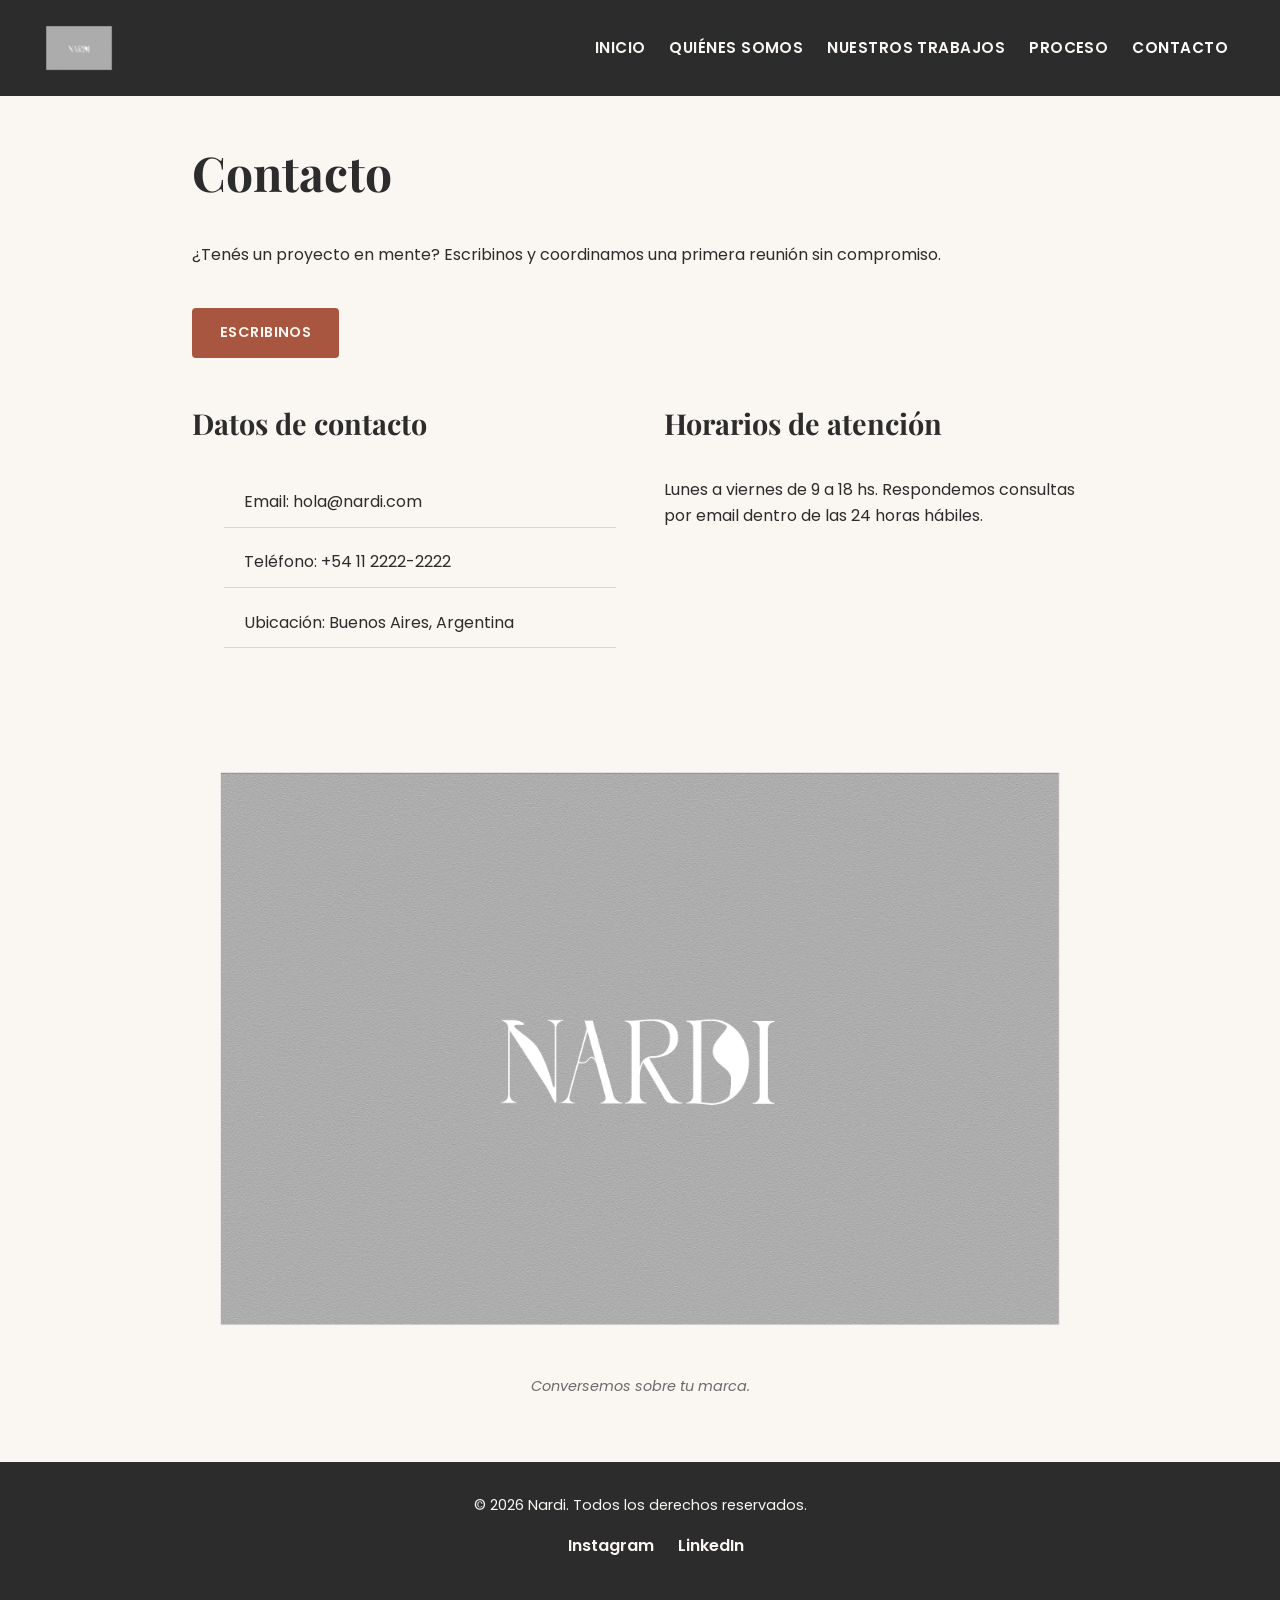
<file: pages/contacto.html>
<!DOCTYPE html>
<html lang="es">
<head>
    <meta charset="UTF-8">
    <meta name="viewport" content="width=device-width, initial-scale=1.0">
    <title>Contacto | Nardi — Estudio de Marketing Digital en Buenos Aires</title>
    <meta name="description" content="Contactate con Nardi para coordinar una primera reunión sin compromiso. Email, teléfono y horarios de atención de nuestro estudio en Buenos Aires.">
    <meta name="keywords" content="contacto, estudio de marketing digital, Buenos Aires, agencia de marketing">
    <link rel="preconnect" href="https://fonts.googleapis.com">
    <link rel="preconnect" href="https://fonts.gstatic.com" crossorigin>
    <link href="https://fonts.googleapis.com/css2?family=Playfair+Display:wght@600;700&family=Poppins:wght@300;400;600&display=swap" rel="stylesheet">
    <link href="https://cdn.jsdelivr.net/npm/bootstrap@5.3.3/dist/css/bootstrap.min.css" rel="stylesheet">
    <link href="https://cdn.jsdelivr.net/npm/aos@2.3.4/dist/aos.css" rel="stylesheet">
    <link rel="stylesheet" href="../styles/styles.css">
</head>
<body>

    <header class="site-header">
        <nav class="navbar navbar-expand-lg navbar-dark navbar-nardi">
            <div class="container-fluid">
                <a class="navbar-brand" href="../index.html">
                    <img class="logo" src="../img/nardi-logo.png" alt="Nardi">
                </a>
                <button class="navbar-toggler" type="button" data-bs-toggle="collapse" data-bs-target="#navbarNardi" aria-controls="navbarNardi" aria-expanded="false" aria-label="Abrir menú de navegación">
                    <span class="navbar-toggler-icon"></span>
                </button>
                <div class="collapse navbar-collapse" id="navbarNardi">
                    <ul class="navbar-nav ms-auto">
                        <li class="nav-item"><a class="nav-link" href="../index.html">Inicio</a></li>
                        <li class="nav-item"><a class="nav-link" href="./quienes-somos.html">Quiénes somos</a></li>
                        <li class="nav-item"><a class="nav-link" href="./nuestros-trabajos.html">Nuestros trabajos</a></li>
                        <li class="nav-item"><a class="nav-link" href="./proceso.html">Proceso</a></li>
                        <li class="nav-item"><a class="nav-link active" aria-current="page" href="./contacto.html">Contacto</a></li>
                    </ul>
                </div>
            </div>
        </nav>
    </header>

    <main class="site-main">
        <section class="section section-intro">
            <h1>Contacto</h1>
            <p>¿Tenés un proyecto en mente? Escribinos y coordinamos una primera reunión sin compromiso.</p>
            <a class="btn-nardi" href="mailto:hola@nardi.com" role="button">Escribinos</a>
        </section>

        <div class="two-col-grid">
            <section class="section" data-aos="fade-up">
                <h2>Datos de contacto</h2>
                <ul class="content-list">
                    <li>Email: hola@nardi.com</li>
                    <li>Teléfono: +54 11 2222-2222</li>
                    <li>Ubicación: Buenos Aires, Argentina</li>
                </ul>
            </section>

            <section class="section" data-aos="fade-up" data-aos-delay="100">
                <h2>Horarios de atención</h2>
                <p>Lunes a viernes de 9 a 18 hs. Respondemos consultas por email dentro de las 24 horas hábiles.</p>
            </section>
        </div>

        <figure class="figure" data-aos="fade-up">
            <img class="figure-img" src="../img/nardi-logo.png" alt="Logo de Nardi">
            <figcaption class="figure-caption">Conversemos sobre tu marca.</figcaption>
        </figure>
    </main>

    <footer class="site-footer">
        <p class="footer-text">&copy; 2026 Nardi. Todos los derechos reservados.</p>
        <ul class="social-list">
            <li><a class="social-link" href="#">Instagram</a></li>
            <li><a class="social-link" href="#">LinkedIn</a></li>
        </ul>
    </footer>

    <script src="https://cdn.jsdelivr.net/npm/bootstrap@5.3.3/dist/js/bootstrap.bundle.min.js"></script>
    <script src="https://cdn.jsdelivr.net/npm/aos@2.3.4/dist/aos.js"></script>
    <script>
        AOS.init({
            duration: 700,
            once: true
        });
    </script>
</body>
</html>
</file>
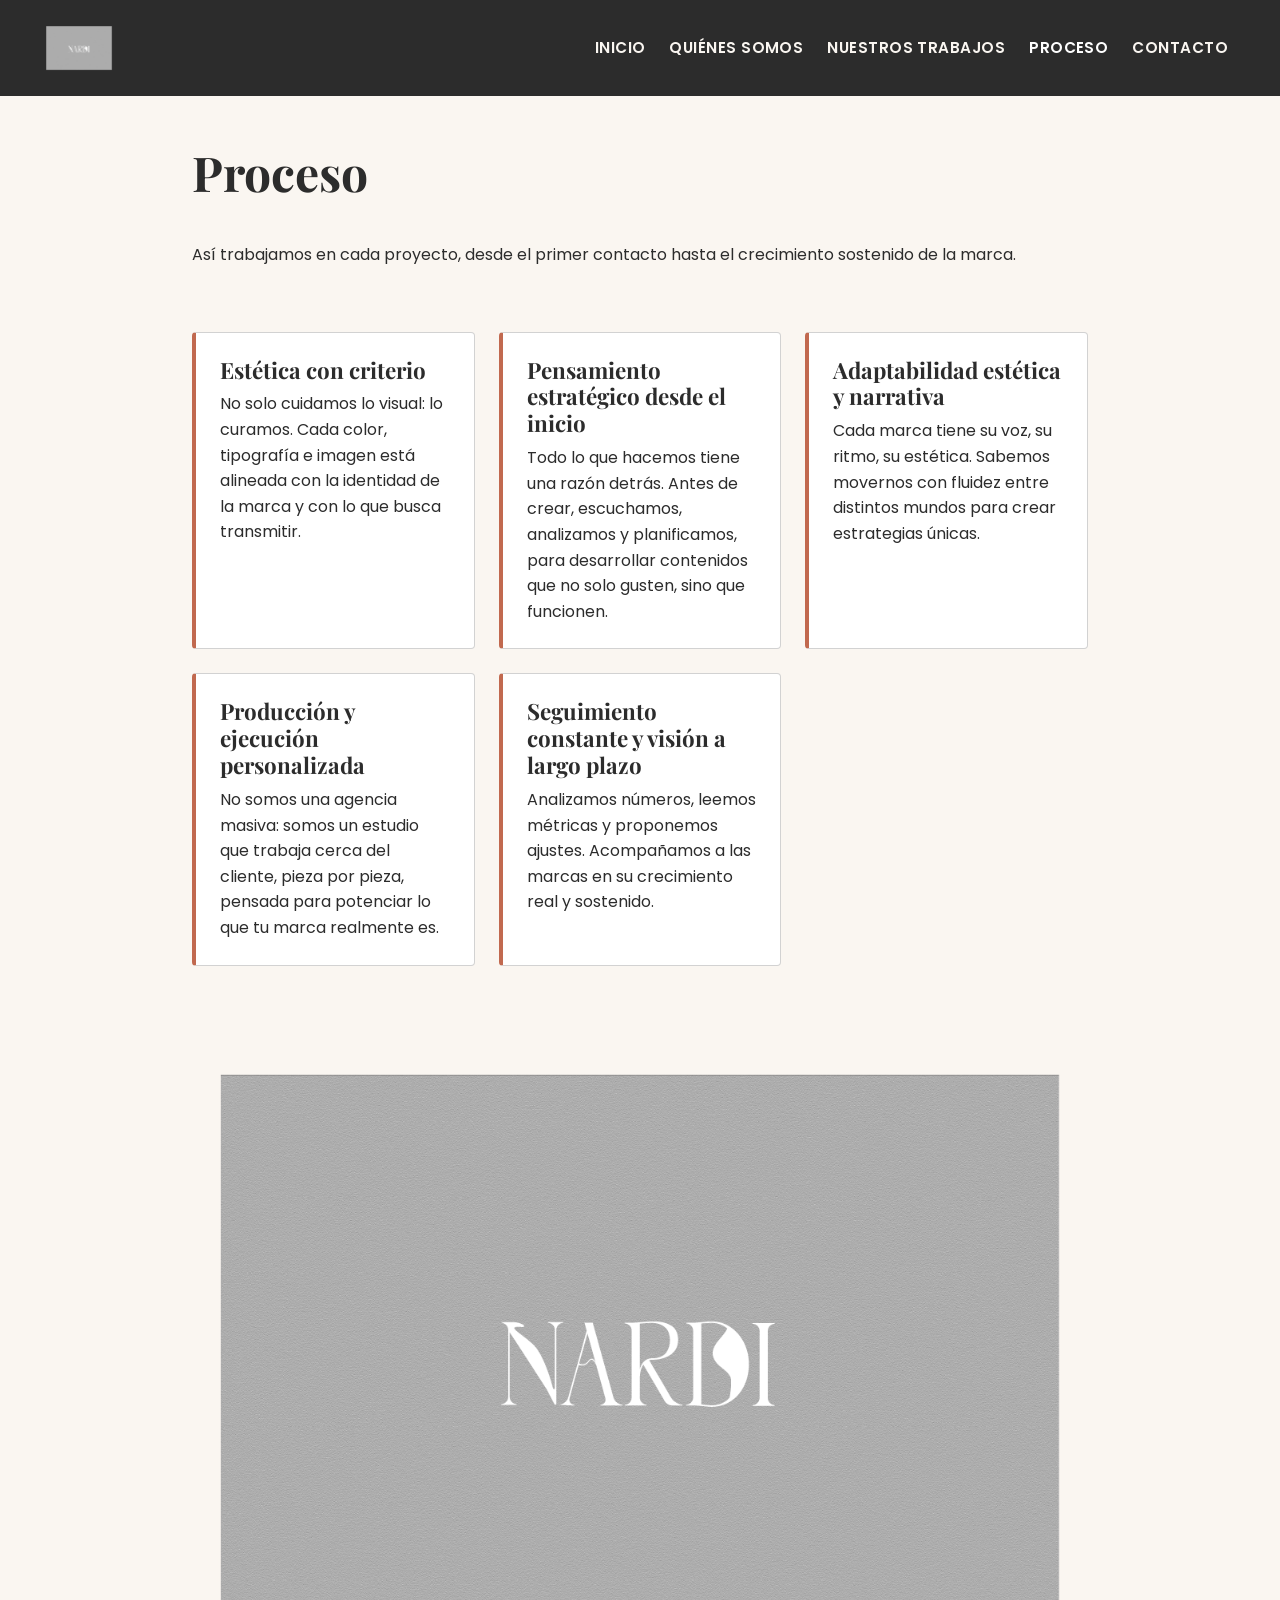
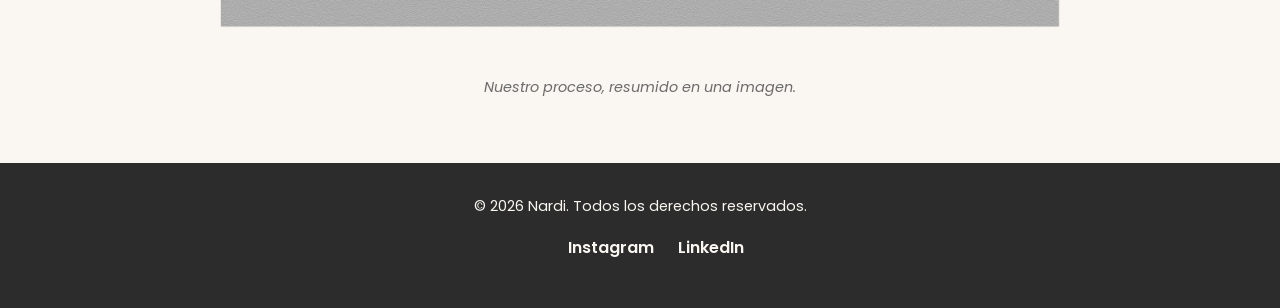
<file: pages/proceso.html>
<!DOCTYPE html>
<html lang="es">
<head>
    <meta charset="UTF-8">
    <meta name="viewport" content="width=device-width, initial-scale=1.0">
    <title>Nuestro proceso de trabajo | Nardi</title>
    <meta name="description" content="Conocé la metodología de trabajo de Nardi en 5 pasos: desde el primer contacto hasta el crecimiento sostenido de tu marca.">
    <meta name="keywords" content="proceso de trabajo, metodología, estrategia de marca, marketing digital, Nardi">
    <link rel="preconnect" href="https://fonts.googleapis.com">
    <link rel="preconnect" href="https://fonts.gstatic.com" crossorigin>
    <link href="https://fonts.googleapis.com/css2?family=Playfair+Display:wght@600;700&family=Poppins:wght@300;400;600&display=swap" rel="stylesheet">
    <link href="https://cdn.jsdelivr.net/npm/bootstrap@5.3.3/dist/css/bootstrap.min.css" rel="stylesheet">
    <link href="https://cdn.jsdelivr.net/npm/aos@2.3.4/dist/aos.css" rel="stylesheet">
    <link rel="stylesheet" href="../styles/styles.css">
</head>
<body>

    <header class="site-header">
        <nav class="navbar navbar-expand-lg navbar-dark navbar-nardi">
            <div class="container-fluid">
                <a class="navbar-brand" href="../index.html">
                    <img class="logo" src="../img/nardi-logo.png" alt="Nardi">
                </a>
                <button class="navbar-toggler" type="button" data-bs-toggle="collapse" data-bs-target="#navbarNardi" aria-controls="navbarNardi" aria-expanded="false" aria-label="Abrir menú de navegación">
                    <span class="navbar-toggler-icon"></span>
                </button>
                <div class="collapse navbar-collapse" id="navbarNardi">
                    <ul class="navbar-nav ms-auto">
                        <li class="nav-item"><a class="nav-link" href="../index.html">Inicio</a></li>
                        <li class="nav-item"><a class="nav-link" href="./quienes-somos.html">Quiénes somos</a></li>
                        <li class="nav-item"><a class="nav-link" href="./nuestros-trabajos.html">Nuestros trabajos</a></li>
                        <li class="nav-item"><a class="nav-link active" aria-current="page" href="./proceso.html">Proceso</a></li>
                        <li class="nav-item"><a class="nav-link" href="./contacto.html">Contacto</a></li>
                    </ul>
                </div>
            </div>
        </nav>
    </header>

    <main class="site-main">
        <section class="section section-intro">
            <h1>Proceso</h1>
            <p>Así trabajamos en cada proyecto, desde el primer contacto hasta el crecimiento sostenido de la marca.</p>
        </section>

        <section class="section process-grid">
            <article class="card" data-aos="fade-up">
                <h2>Estética con criterio</h2>
                <p>No solo cuidamos lo visual: lo curamos. Cada color, tipografía e imagen está alineada con la identidad de la marca y con lo que busca transmitir.</p>
            </article>

            <article class="card" data-aos="fade-up" data-aos-delay="100">
                <h2>Pensamiento estratégico desde el inicio</h2>
                <p>Todo lo que hacemos tiene una razón detrás. Antes de crear, escuchamos, analizamos y planificamos, para desarrollar contenidos que no solo gusten, sino que funcionen.</p>
            </article>

            <article class="card" data-aos="fade-up" data-aos-delay="200">
                <h2>Adaptabilidad estética y narrativa</h2>
                <p>Cada marca tiene su voz, su ritmo, su estética. Sabemos movernos con fluidez entre distintos mundos para crear estrategias únicas.</p>
            </article>

            <article class="card" data-aos="fade-up">
                <h2>Producción y ejecución personalizada</h2>
                <p>No somos una agencia masiva: somos un estudio que trabaja cerca del cliente, pieza por pieza, pensada para potenciar lo que tu marca realmente es.</p>
            </article>

            <article class="card" data-aos="fade-up" data-aos-delay="100">
                <h2>Seguimiento constante y visión a largo plazo</h2>
                <p>Analizamos números, leemos métricas y proponemos ajustes. Acompañamos a las marcas en su crecimiento real y sostenido.</p>
            </article>
        </section>

        <figure class="figure" data-aos="fade-up">
            <img class="figure-img" src="../img/nardi-logo.png" alt="Logo de Nardi">
            <figcaption class="figure-caption">Nuestro proceso, resumido en una imagen.</figcaption>
        </figure>
    </main>

    <footer class="site-footer">
        <p class="footer-text">&copy; 2026 Nardi. Todos los derechos reservados.</p>
        <ul class="social-list">
            <li><a class="social-link" href="#">Instagram</a></li>
            <li><a class="social-link" href="#">LinkedIn</a></li>
        </ul>
    </footer>

    <script src="https://cdn.jsdelivr.net/npm/bootstrap@5.3.3/dist/js/bootstrap.bundle.min.js"></script>
    <script src="https://cdn.jsdelivr.net/npm/aos@2.3.4/dist/aos.js"></script>
    <script>
        AOS.init({
            duration: 700,
            once: true
        });
    </script>
</body>
</html>
</file>
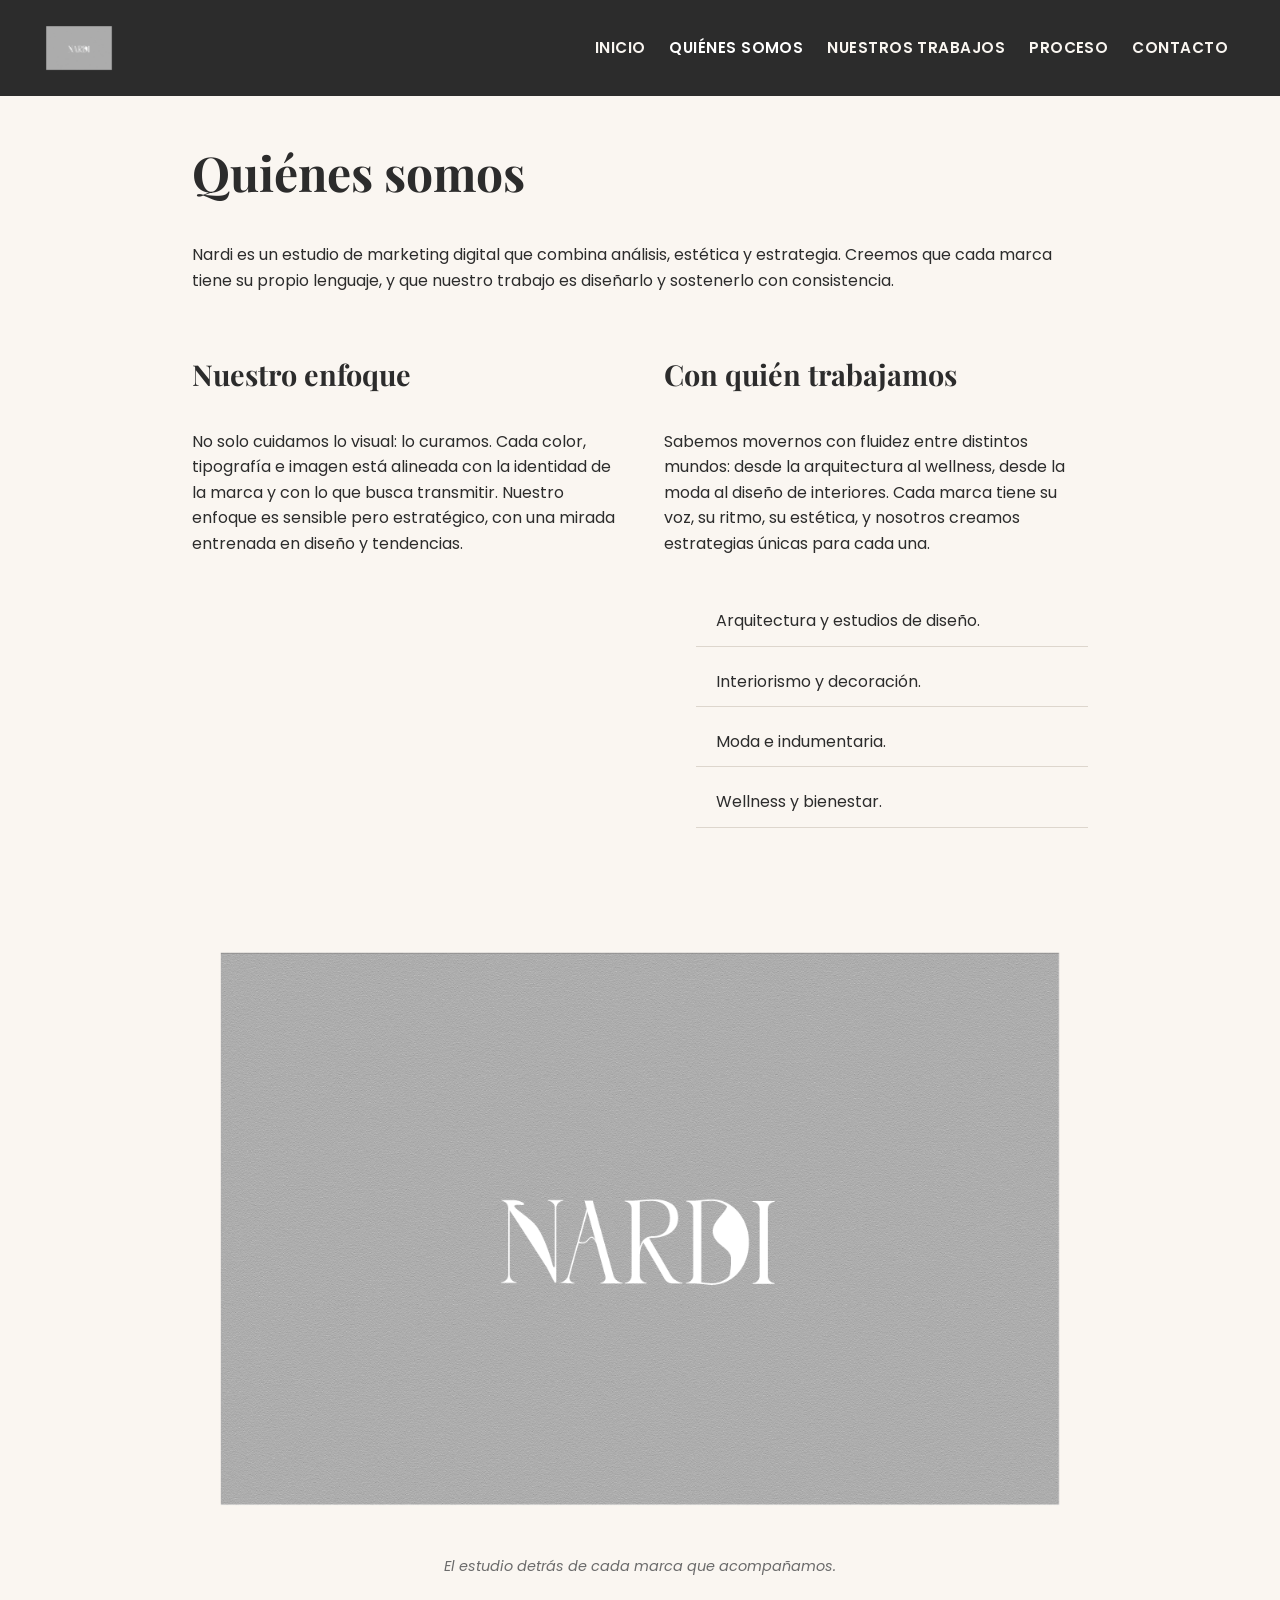
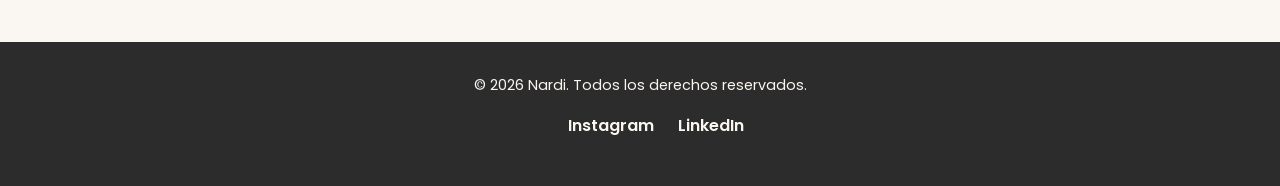
<file: pages/quienes-somos.html>
<!DOCTYPE html>
<html lang="es">
<head>
    <meta charset="UTF-8">
    <meta name="viewport" content="width=device-width, initial-scale=1.0">
    <title>Quiénes somos | Nardi — Estudio de Marketing Digital</title>
    <meta name="description" content="Conocé a Nardi: un estudio de marketing digital que combina análisis, estética y estrategia para diseñar y sostener la identidad de marcas en distintos rubros.">
    <meta name="keywords" content="estudio de marketing digital, quiénes somos, branding, identidad de marca, Buenos Aires">
    <link rel="preconnect" href="https://fonts.googleapis.com">
    <link rel="preconnect" href="https://fonts.gstatic.com" crossorigin>
    <link href="https://fonts.googleapis.com/css2?family=Playfair+Display:wght@600;700&family=Poppins:wght@300;400;600&display=swap" rel="stylesheet">
    <link href="https://cdn.jsdelivr.net/npm/bootstrap@5.3.3/dist/css/bootstrap.min.css" rel="stylesheet">
    <link href="https://cdn.jsdelivr.net/npm/aos@2.3.4/dist/aos.css" rel="stylesheet">
    <link rel="stylesheet" href="../styles/styles.css">
</head>
<body>

    <header class="site-header">
        <nav class="navbar navbar-expand-lg navbar-dark navbar-nardi">
            <div class="container-fluid">
                <a class="navbar-brand" href="../index.html">
                    <img class="logo" src="../img/nardi-logo.png" alt="Nardi">
                </a>
                <button class="navbar-toggler" type="button" data-bs-toggle="collapse" data-bs-target="#navbarNardi" aria-controls="navbarNardi" aria-expanded="false" aria-label="Abrir menú de navegación">
                    <span class="navbar-toggler-icon"></span>
                </button>
                <div class="collapse navbar-collapse" id="navbarNardi">
                    <ul class="navbar-nav ms-auto">
                        <li class="nav-item"><a class="nav-link" href="../index.html">Inicio</a></li>
                        <li class="nav-item"><a class="nav-link active" aria-current="page" href="./quienes-somos.html">Quiénes somos</a></li>
                        <li class="nav-item"><a class="nav-link" href="./nuestros-trabajos.html">Nuestros trabajos</a></li>
                        <li class="nav-item"><a class="nav-link" href="./proceso.html">Proceso</a></li>
                        <li class="nav-item"><a class="nav-link" href="./contacto.html">Contacto</a></li>
                    </ul>
                </div>
            </div>
        </nav>
    </header>

    <main class="site-main">
        <section class="section section-intro">
            <h1>Quiénes somos</h1>
            <p>Nardi es un estudio de marketing digital que combina análisis, estética y estrategia. Creemos que cada marca tiene su propio lenguaje, y que nuestro trabajo es diseñarlo y sostenerlo con consistencia.</p>
        </section>

        <div class="two-col-grid">
            <section class="section" data-aos="fade-up">
                <h2>Nuestro enfoque</h2>
                <p>No solo cuidamos lo visual: lo curamos. Cada color, tipografía e imagen está alineada con la identidad de la marca y con lo que busca transmitir. Nuestro enfoque es sensible pero estratégico, con una mirada entrenada en diseño y tendencias.</p>
            </section>

            <section class="section" data-aos="fade-up" data-aos-delay="100">
                <h2>Con quién trabajamos</h2>
                <p>Sabemos movernos con fluidez entre distintos mundos: desde la arquitectura al wellness, desde la moda al diseño de interiores. Cada marca tiene su voz, su ritmo, su estética, y nosotros creamos estrategias únicas para cada una.</p>
                <ul class="content-list">
                    <li>Arquitectura y estudios de diseño.</li>
                    <li>Interiorismo y decoración.</li>
                    <li>Moda e indumentaria.</li>
                    <li>Wellness y bienestar.</li>
                </ul>
            </section>
        </div>

        <figure class="figure" data-aos="fade-up">
            <img class="figure-img" src="../img/nardi-logo.png" alt="Logo de Nardi">
            <figcaption class="figure-caption">El estudio detrás de cada marca que acompañamos.</figcaption>
        </figure>
    </main>

    <footer class="site-footer">
        <p class="footer-text">&copy; 2026 Nardi. Todos los derechos reservados.</p>
        <ul class="social-list">
            <li><a class="social-link" href="#">Instagram</a></li>
            <li><a class="social-link" href="#">LinkedIn</a></li>
        </ul>
    </footer>

    <script src="https://cdn.jsdelivr.net/npm/bootstrap@5.3.3/dist/js/bootstrap.bundle.min.js"></script>
    <script src="https://cdn.jsdelivr.net/npm/aos@2.3.4/dist/aos.js"></script>
    <script>
        AOS.init({
            duration: 700,
            once: true
        });
    </script>
</body>
</html>
</file>
<file: styles/styles.css>
.social-link:hover, .social-link:focus, .navbar-nardi .nav-link:hover, .navbar-nardi .nav-link:focus {
  color: #D08E7B;
}

.social-link:active, .navbar-nardi .nav-link:active {
  color: #CD8772;
}

* {
  margin: 0;
  padding: 0;
  box-sizing: border-box;
}

:root {
  --color-primary: #2C2C2C;
  --color-secondary: #FAF6F1;
  --color-accent: #C1694F;
  --color-accent-dark: #A8563F;
  --color-text: #2C2C2C;
  --color-text-light: #FAF6F1;
  --font-heading: Playfair Display, serif;
  --font-body: Poppins, sans-serif;
}

body {
  font-family: "Poppins", sans-serif;
  font-weight: 400;
  color: #2C2C2C;
  background-color: #FAF6F1;
  line-height: 1.6;
}

a {
  color: #C1694F;
  text-decoration: none;
  transition: color 0.2s ease;
}
a:hover {
  text-decoration: underline;
}

h1,
h2 {
  font-family: "Playfair Display", serif;
  color: #2C2C2C;
  font-weight: 700;
}

h1 {
  font-size: 2.5rem;
  margin-bottom: 1rem;
}

p {
  font-weight: 400;
  font-size: 1rem;
  margin-bottom: 1rem;
}

h2 {
  font-size: 1.8rem;
  margin-bottom: 0.8rem;
}

.site-header {
  width: 100%;
}

.navbar-nardi {
  background-color: #2C2C2C;
  padding: 1.2rem 2rem;
}
.navbar-nardi .logo {
  height: 48px;
  width: auto;
  border-radius: 4px;
}
.navbar-nardi .nav-link {
  color: #FAF6F1;
  font-size: 0.95rem;
  font-weight: 600;
  letter-spacing: 0.03em;
  text-transform: uppercase;
  margin-left: 0.5rem;
  transition: color 0.2s ease;
}
.navbar-toggler {
  border-color: rgba(250, 246, 241, 0.4);
}
.navbar-toggler:focus {
  box-shadow: 0 0 0 3px rgba(193, 105, 79, 0.5);
}

.site-main {
  max-width: 960px;
  margin: 0 auto;
  padding: 3rem 2rem;
  display: flex;
  flex-direction: column;
  gap: 3rem;
}

.section {
  display: flex;
  flex-direction: column;
  gap: 1.5rem;
}
.section-intro h1 {
  font-size: 3rem;
}

.two-col-grid {
  display: flex;
  flex-direction: column;
  gap: 3rem;
}

.content-list {
  list-style: none;
  display: flex;
  flex-direction: column;
  gap: 0.6rem;
}
.content-list li {
  padding: 0.75rem 1.25rem;
  border-bottom: 1px solid #ddd6cd;
}

.figure {
  margin-top: 2rem;
  text-align: center;
}

.figure-img {
  max-width: 100%;
  border-radius: 6px;
}

.figure-caption {
  margin-top: 0.8rem;
  font-style: italic;
  color: #6b6b6b;
  font-size: 0.9rem;
}

.btn-nardi {
  display: inline-block;
  align-self: flex-start;
  background-color: #A8563F;
  color: #FAF6F1;
  font-size: 0.9rem;
  font-weight: 600;
  letter-spacing: 0.03em;
  text-transform: uppercase;
  padding: 0.85rem 1.75rem;
  border: none;
  border-radius: 4px;
  transition: background-color 0.2s ease, transform 0.15s ease;
}
.btn-nardi:hover {
  background-color: #8B4A34;
  color: #FAF6F1;
  text-decoration: none;
}
.btn-nardi:focus {
  outline: 3px solid #2C2C2C;
  outline-offset: 2px;
  text-decoration: none;
}
.btn-nardi:active {
  transform: scale(0.97);
}

.card {
  display: block;
  background-color: #ffffff;
  border-left: 4px solid #C1694F;
  padding: 1.5rem;
  border-radius: 4px;
  text-decoration: none;
  color: #2C2C2C;
  transition: transform 0.2s ease, box-shadow 0.2s ease, border-color 0.2s ease;
}
.card h2 {
  font-size: 1.4rem;
  margin-bottom: 0.5rem;
}
.card p {
  margin-bottom: 0;
}
.card:hover {
  transform: translateY(-4px);
  box-shadow: 0 10px 24px rgba(44, 44, 44, 0.12);
  text-decoration: none;
}
.card:focus {
  outline: 3px solid #C1694F;
  outline-offset: 2px;
}
.card:active {
  transform: translateY(-1px);
  border-left-color: #2C2C2C;
}

.carousel-nardi {
  border-radius: 6px;
  overflow: hidden;
}
.carousel-nardi .carousel-indicators [data-bs-target] {
  background-color: #C1694F;
}
.carousel-nardi .carousel-control-prev,
.carousel-nardi .carousel-control-next {
  transition: opacity 0.2s ease;
}

@keyframes fadeInUp {
  from {
    opacity: 0;
    transform: translateY(20px);
  }
  to {
    opacity: 1;
    transform: translateY(0);
  }
}
.section-intro {
  animation: fadeInUp 0.7s ease-out both;
}

.site-footer {
  background-color: #2C2C2C;
  color: #FAF6F1;
  text-align: center;
  padding: 2rem;
}

.footer-text {
  margin-bottom: 1rem;
  font-size: 0.9rem;
}

.social-list {
  list-style: none;
  display: flex;
  justify-content: center;
  gap: 1.5rem;
}

.social-link {
  color: #FAF6F1;
  font-weight: 600;
  transition: color 0.2s ease;
}
@media (min-width: 1024px) {
  .site-main--home {
    display: grid;
    grid-template-columns: 1fr 1fr;
    grid-template-areas: "hero    hero" "about   services" "gallery gallery";
    gap: 3rem;
  }
  .grid-hero {
    grid-area: hero;
  }
  .grid-about {
    grid-area: about;
  }
  .grid-services {
    grid-area: services;
  }
  .grid-gallery {
    grid-area: gallery;
  }
  .cards-grid {
    display: grid;
    grid-template-columns: repeat(2, 1fr);
    gap: 1.5rem;
  }
  .process-grid {
    display: grid;
    grid-template-columns: repeat(3, 1fr);
    gap: 1.5rem;
  }
  .two-col-grid {
    display: grid;
    grid-template-columns: repeat(2, 1fr);
    gap: 3rem;
    align-items: start;
  }
}
</file>
